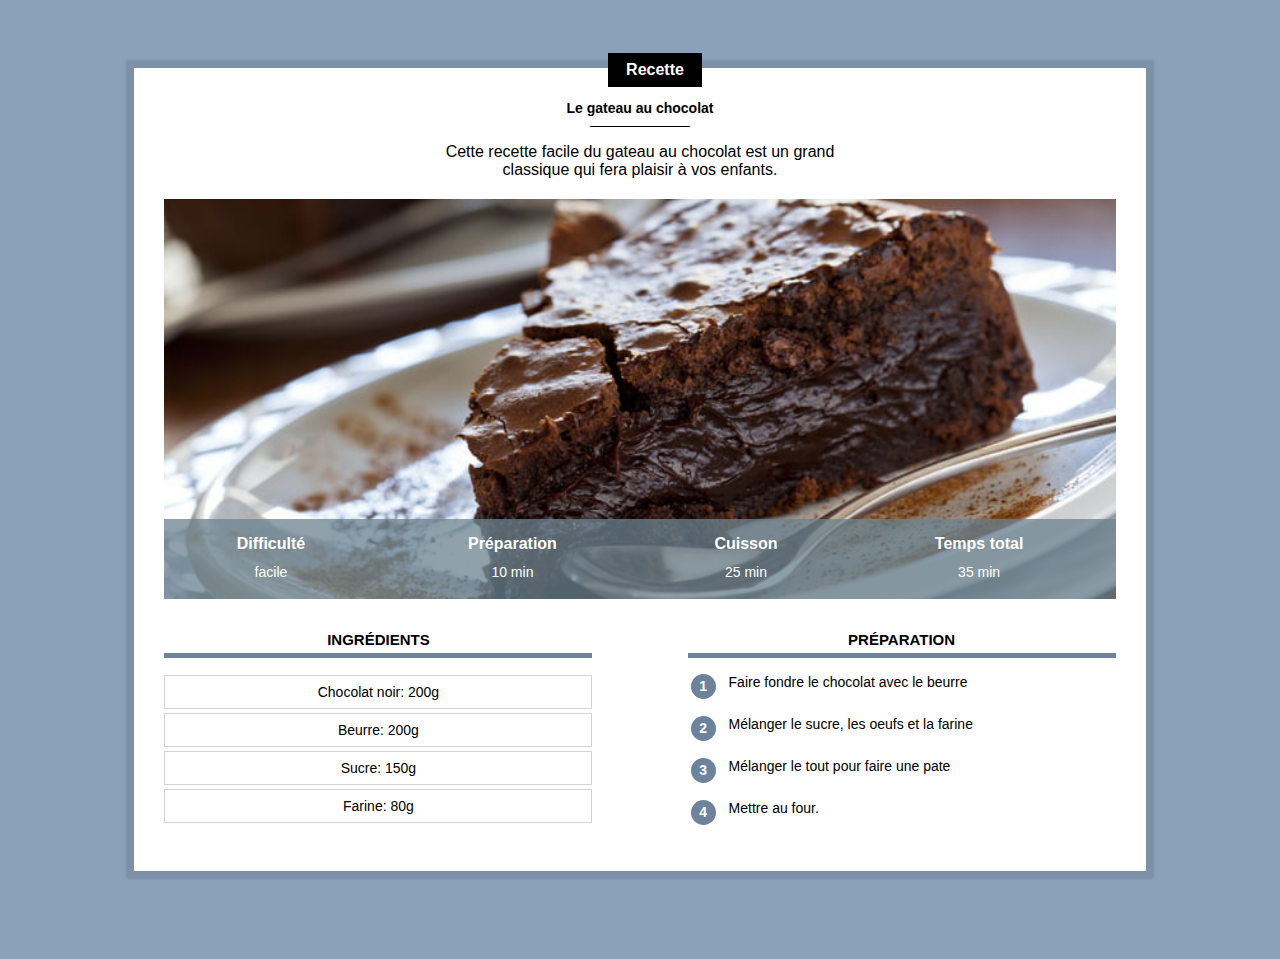
<file: index.html>
<!DOCTYPE html>
<html lang="fr">
    <head>
        <title> Ma premei</title>
        <meta charset="UTF-8">
        <link rel="stylesheet" href="recette.css"/>
    </head>
    <!--Commentaire html-->
    <body>
        
        
        <div class="contenu">
            <div class="centre categorie">
                <p class="categorie">Recette</p>
            </div> 
            <h1>Le gateau au chocolat</h1>
            <div class="separateur"></div>

            <div class="centre">
                <p class="description">Cette recette facile du gateau au chocolat est un grand classique qui fera plaisir à vos enfants.</p>
            </div>
            
            <div class="info">
                <img class="centre info" style="display: block;" src="gateau.jpg">

                <table class="info">
                    <tr>
                        <th>Difficulté</th>
                        <th>Préparation</th>
                        <th>Cuisson</th>
                        <th>Temps total</th>
                    </tr>
                    <tr>
                        <td>facile</td>
                        <td>10 min</td>
                        <td>25 min</td>
                        <td>35 min</td>
                    </tr>
                </table>
            </div>
            <div>
                <div class="colonne1 colonne">
                    <h2>Ingrédients</h2>
                    <div class="ingredients">
                        <p>Chocolat noir: 200g</p>
                        <p>Beurre: 200g</p>
                        <p>Sucre: 150g</p>
                        <p>Farine: 80g</p>
                    </div>
                </div>
                <div class="colonne2 colonne">
                    <h2>Préparation</h2>
                    <table class="preparation">
                        <tr>
                            <td><p class="numero">1</p></td>
                            <td class="preparation_etape">Faire fondre le chocolat avec le beurre</td>
                        </tr>
                        <tr>
                            <td><p class="numero">2</p></td>
                            <td class="preparation_etape">Mélanger le sucre, les oeufs et la farine</td>
                        </tr>
                        <tr>
                            <td><p class="numero">3</p></td>
                            <td class="preparation_etape">Mélanger le tout pour faire une pate</td>
                        </tr>
                        <tr>
                            <td><p class="numero">4</p></td>
                            <td class="preparation_etape">Mettre au four.</td>
                        </tr>
                    </table>
                </div>
            </div>
        </div>
    </body>
</html>
</file>
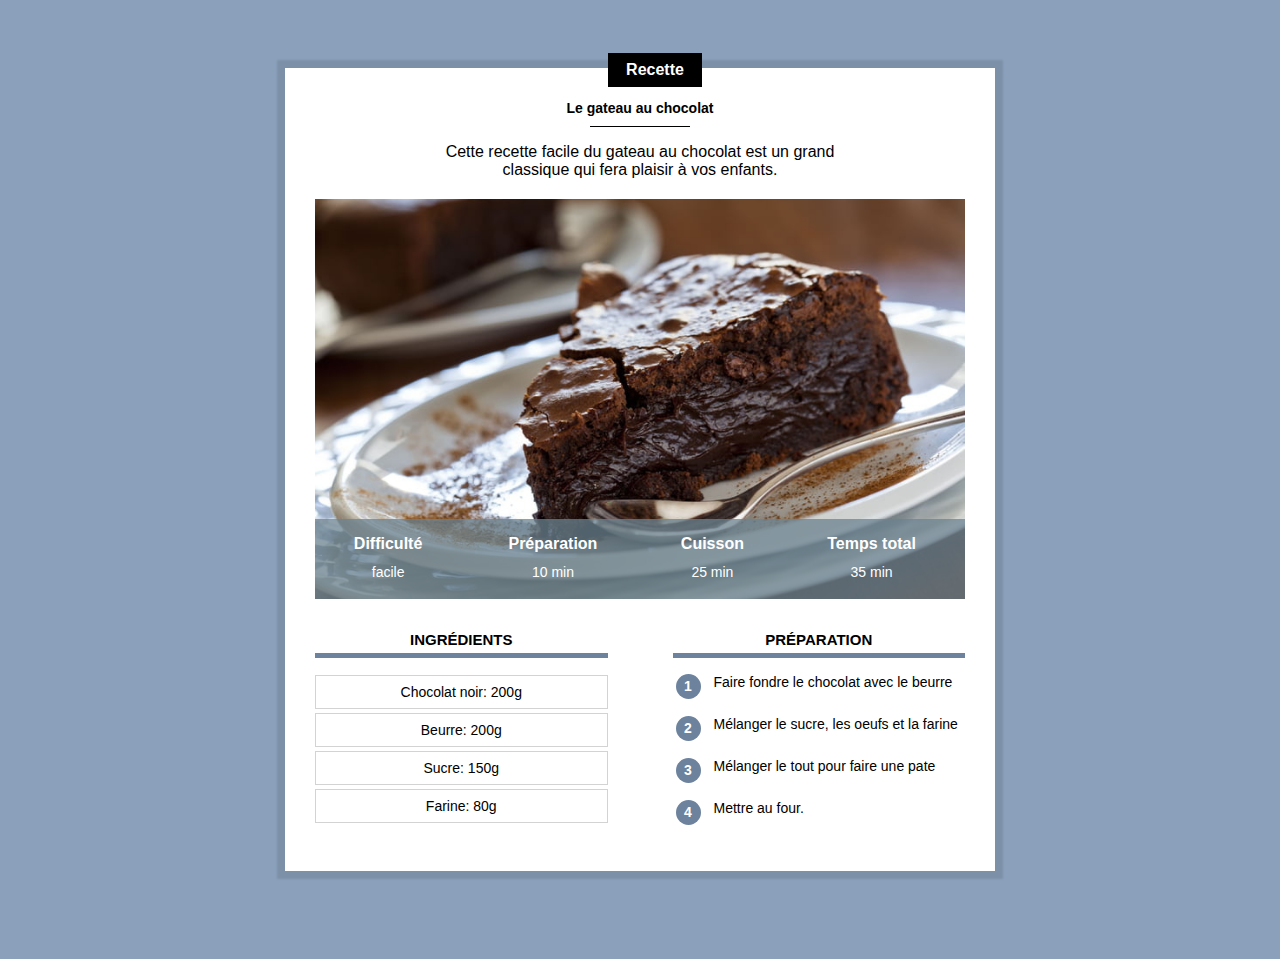
<file: recette_responsive.html>
<!DOCTYPE html>
<html lang="fr">
    <head>
        <title> Ma premei</title>
        <meta charset="UTF-8">
        <link rel="stylesheet" href="recette_responsive.css"/>
        <meta name="viewport" content="width=device-width, initial-scale=1.0">
    </head>
    <!--Commentaire html-->
    <body>
        
        
        <div class="contenu">
            <div class="centre categorie">
                <p class="categorie">Recette</p>
            </div> 
            <h1>Le gateau au chocolat</h1>
            <div class="separateur"></div>

            <div class="centre">
                <p class="description">Cette recette facile du gateau au chocolat est un grand classique qui fera plaisir à vos enfants.</p>
            </div>
            
            <div class="info">
                <img class="centre info" style="display: block;" src="gateau.jpg">

                <table class="info">
                    <tr>
                        <th>Difficulté</th>
                        <th>Préparation</th>
                        <th>Cuisson</th>
                        <th>Temps total</th>
                    </tr>
                    <tr>
                        <td>facile</td>
                        <td>10 min</td>
                        <td>25 min</td>
                        <td>35 min</td>
                    </tr>
                </table>
            </div>
            <div>
                <div class="colonne1 colonne">
                    <h2>Ingrédients</h2>
                    <div class="ingredients">
                        <p>Chocolat noir: 200g</p>
                        <p>Beurre: 200g</p>
                        <p>Sucre: 150g</p>
                        <p>Farine: 80g</p>
                    </div>
                </div>
                <div class="colonne2 colonne">
                    <h2>Préparation</h2>
                    <table class="preparation">
                        <tr>
                            <td><p class="numero">1</p></td>
                            <td class="preparation_etape">Faire fondre le chocolat avec le beurre</td>
                        </tr>
                        <tr>
                            <td><p class="numero">2</p></td>
                            <td class="preparation_etape">Mélanger le sucre, les oeufs et la farine</td>
                        </tr>
                        <tr>
                            <td><p class="numero">3</p></td>
                            <td class="preparation_etape">Mélanger le tout pour faire une pate</td>
                        </tr>
                        <tr>
                            <td><p class="numero">4</p></td>
                            <td class="preparation_etape">Mettre au four.</td>
                        </tr>
                    </table>
                </div>
            </div>
        </div>
    </body>
</html>
</file>
<file: recette.css>
/* Mon commentaire CSS */
* {
    overflow: auto;
}
            body {
                background-color: #8BA1BB;
                font-family:Arial;
            }
            
              
            div.contenu {
                background-color: white;
                margin: 60px 10% 80px 10%;
                padding: 0px 30px 30px 30px;
                min-width: 350px;
                box-shadow: 0px 0px 2px 8px rgba(0, 0, 0, 0.1);
                overflow: visible;
              
                
            }
            
            h1 {
                text-align: center;
                font-size: 14px;
            }
            
            p.description {
                
                text-align: center;
                max-width: 400px;
                display: inline-block;
            }

               
            
            .centre {
                text-align: center;
                width: 100%;
                
            }
            
            p.categorie {
                background-color: black;
                color: white;
                display: inline-block;
                margin-left: 30px;
                margin-top: -15px;
                padding: 8px 18px;
                margin-bottom: 0;
                font-weight: bold;
                font-size: 16px;
            }
          
            div.categorie {
                margin-bottom: 0px;
                margin-top: 0px;
                overflow: visible;
            }
        
            div.separateur {
                width: 100px;
                height: 1px;
                background-color: black;
                margin-left: auto;
                margin-right: auto;

            }

            div.info {
                position: relative; 
            }
 
            table.info {
                position: absolute; 
                bottom: 0; 
                width: 100%; 
                color: white; 
                background-color: #6C8290C0; 
                height: 80px;    
            }

            table.info td {
                text-align: center;
                font-size: 14px;
                vertical-align: top;
                padding-top: 8px;
                margin-left: 50px;
                margin-right: auto;

            }

            table.info th {
                font-size: 16px;
                vertical-align: bottom;
                margin-left: 50px;
                margin-right: auto;
            }

            img.info {
                max-height: 400px;
                display: block;
                min-height: 200px;
                background-color: lightgrey;
                object-fit: cover;
                min-height: 200px;

            }

            div.colonne {
                width: 45%;
                margin-top: 20px;
            }

            div.colonne1 {
                
                
                display: inline-block;
                margin-right: 10%;
                

            }

            div.colonne2 {
                float:right;
                
            }

            div.colonne h2 {
                text-align: center;
                text-transform: uppercase;
                font-size: 15px;
                border-bottom: 5px solid #6c829d; 
                padding-bottom: 5px;
                 
            }

            div.ingredients p {
                text-align: center;
                
                border: 1px solid lightgrey;
                font-size: 14px;
                padding: 8px 0px; /* px verticale et px horizontale */
                margin-top: 4px;
                margin-bottom: 0px;

            }

            table.preparation p.numero {
                background-color: #6C829D;
                color: white;
                width: 25px;
                height:25px;
                text-align: center;
                font-size: 14px;
                font-weight: bold;
                padding-top: 4px;
                box-sizing: border-box;
                border-radius: 50%;
                margin: 0;        
            }
            table.preparation td {
                vertical-align: top;
                
            }
            table.preparation td.preparation_etape {
                font-size: 14px;
                padding-left: 10px;
                padding-bottom: 10px;
            }
            table.preparation tr {
                height: 40px;
            }
</file>
<file: recette_responsive.css>
/* Mon commentaire CSS */
			* {
    			overflow: auto;
			}
			body {
    			background-color: #8BA1BB;
    			font-family:Arial;
			}
            
              
			div.contenu {
                background-color: white;
                margin: 40px 8% 40px 8%;
                padding: 0px 8px 20px 8px;
                
                box-shadow: 0px 0px 2px 8px rgba(0, 0, 0, 0.1);
                overflow: visible;
              
                
            }
            
            h1 {
                text-align: center;
                font-size: 14px;
            }
            
            p.description {
                
                text-align: center;
                max-width: 400px;
                display: inline-block;
            }

               
            
            .centre {
                text-align: center;
                width: 100%;
                
            }
            
            p.categorie {
                background-color: black;
                color: white;
                display: inline-block;
                margin-left: 30px;
                margin-top: -15px;
                padding: 8px 18px;
                margin-bottom: 0;
                font-weight: bold;
                font-size: 16px;
            }
          
            div.categorie {
                margin-bottom: 0px;
                margin-top: 0px;
                overflow: visible;
            }
        
            div.separateur {
                width: 100px;
                height: 1px;
                background-color: black;
                margin-left: auto;
                margin-right: auto;

            }

            div.info {
                position: relative; 
            }
 
            table.info {
                position: absolute; 
                bottom: 0; 
                width: 100%; 
                color: white; 
                background-color: #6C8290C0; 
                height: 50px;    
            }

            table.info td {
                text-align: center;
                font-size: 12px;
                vertical-align: top;
                padding-top: 8px;
                margin-left: 50px;
                margin-right: auto;

            }

            table.info th {
                font-size: 14px;
                vertical-align: bottom;
                margin-left: 50px;
                margin-right: auto;
            }

            img.info {
                max-height: 400px;
                display: block;
                min-height: 200px;
                background-color: lightgrey;
                object-fit: cover;
                min-height: 200px;

            }

            div.colonne {
                width: 100%;
                margin-top: 20px;
            }

            div.colonne1 {
                
                
                display: inline-block;
                /*margin-right: 10%;*/
                

            }

            div.colonne2 {
                /*float:right;*/
                
            }

            div.colonne h2 {
                text-align: center;
                text-transform: uppercase;
                font-size: 15px;
                border-bottom: 5px solid #6c829d; 
                padding-bottom: 5px;
                 
            }

            div.ingredients p {
                text-align: center;
                
                border: 1px solid lightgrey;
                font-size: 14px;
                padding: 8px 0px; /* px verticale et px horizontale */
                margin-top: 4px;
                margin-bottom: 0px;

            }

            table.preparation p.numero {
                background-color: #6C829D;
                color: white;
                width: 25px;
                height:25px;
                text-align: center;
                font-size: 14px;
                font-weight: bold;
                padding-top: 4px;
                box-sizing: border-box;
                border-radius: 50%;
                margin: 0;        
            }
            table.preparation td {
                vertical-align: top;
                
            }
            table.preparation td.preparation_etape {
                font-size: 14px;
                padding-left: 10px;
                padding-bottom: 10px;
            }
            table.preparation tr {
                height: 40px;
            }
            
			/* contenu pour pc*/
			@media only screen and (min-width: 768px){
				div.contenu {
					
					margin: 60px 10% 80px 10%;
					padding: 0px 30px 30px 30px;
					min-width: 350px;
				 
				}
				table.info {
					height: 80px;    
				}
	
				table.info td {
					
					font-size: 14px;
					
				}
	
				table.info th {
					font-size: 16px;
					
				}
				
				div.colonne {
					width: 45%;
			
				}
	
				div.colonne1 {		
					margin-right: 10%;
				}
	
				div.colonne2 {
					float:right;
					
				}	
			}
			@media only screen and (min-width: 900px) {
				div.contenu {
					
					margin: 60px auto 80px auto;
					padding: 0px 30px 30px 30px;
					width:650px;
					
				 
				}
			
			}
</file>
